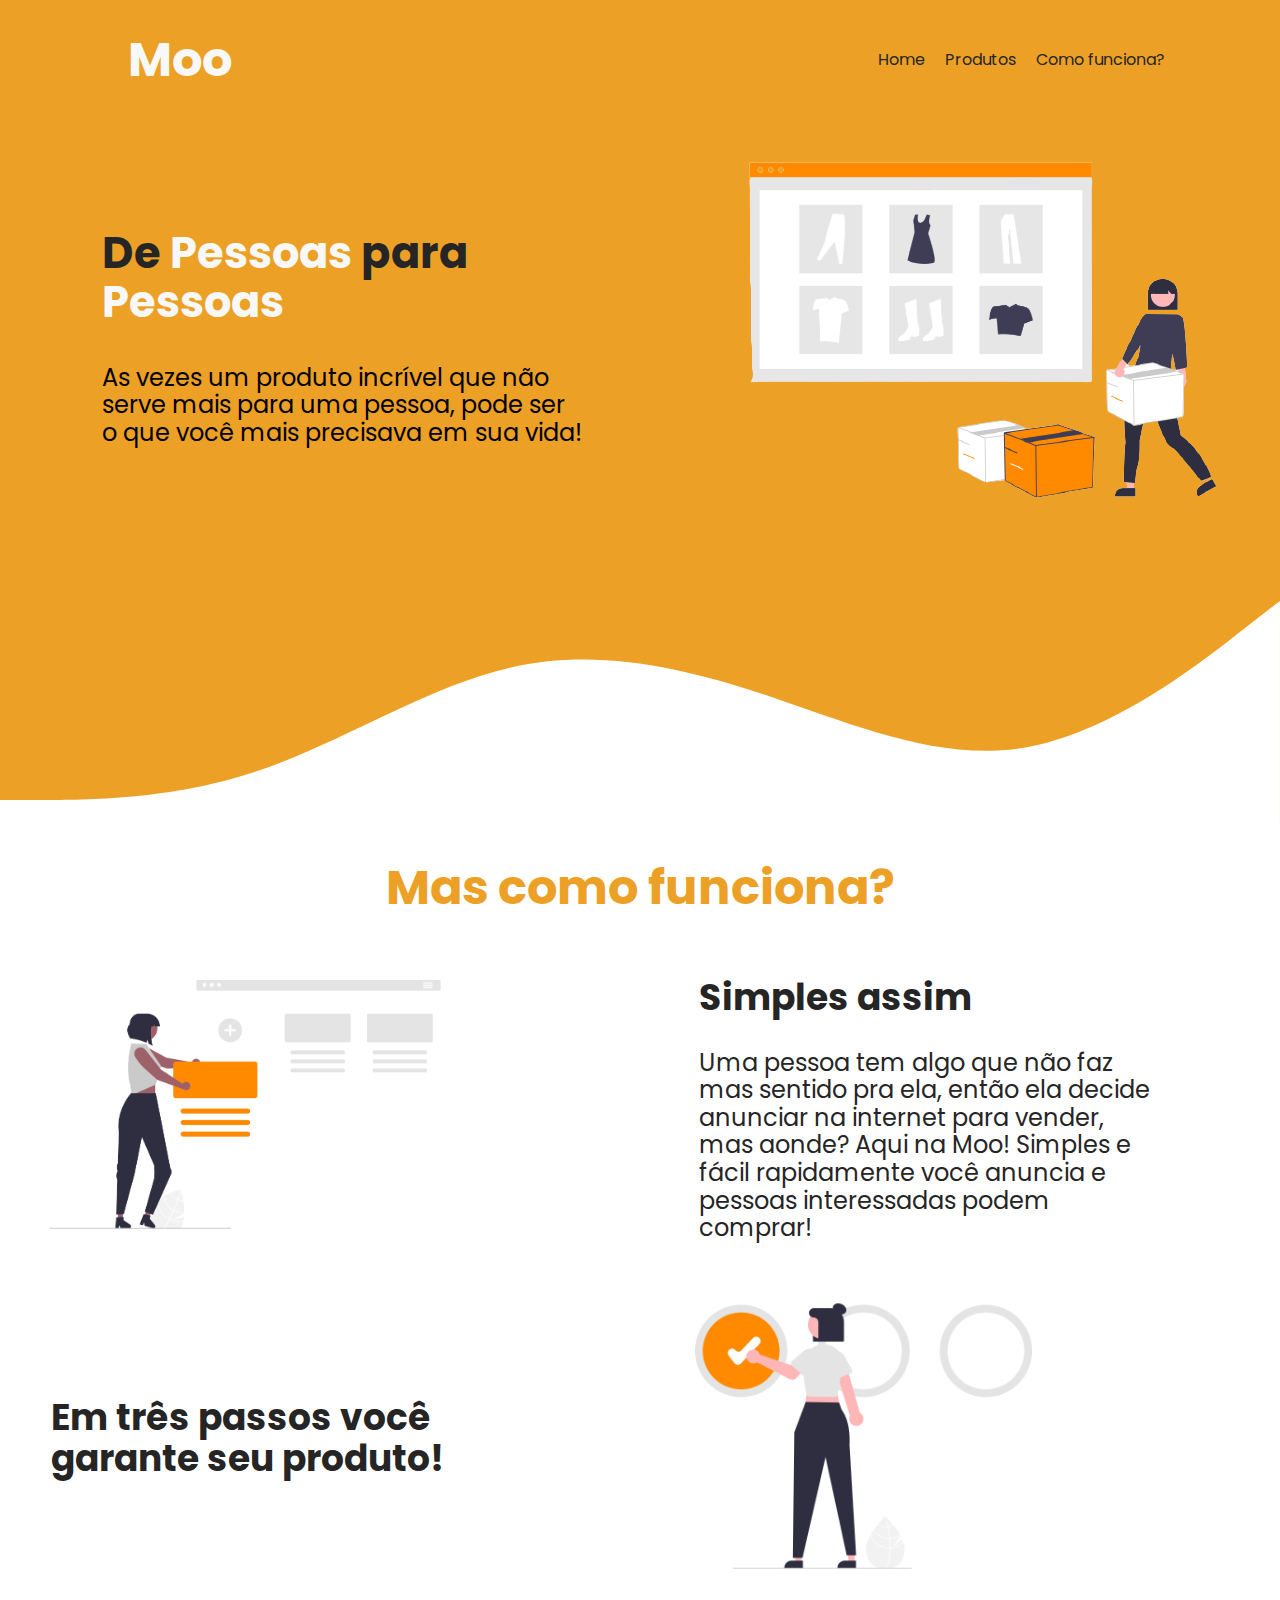
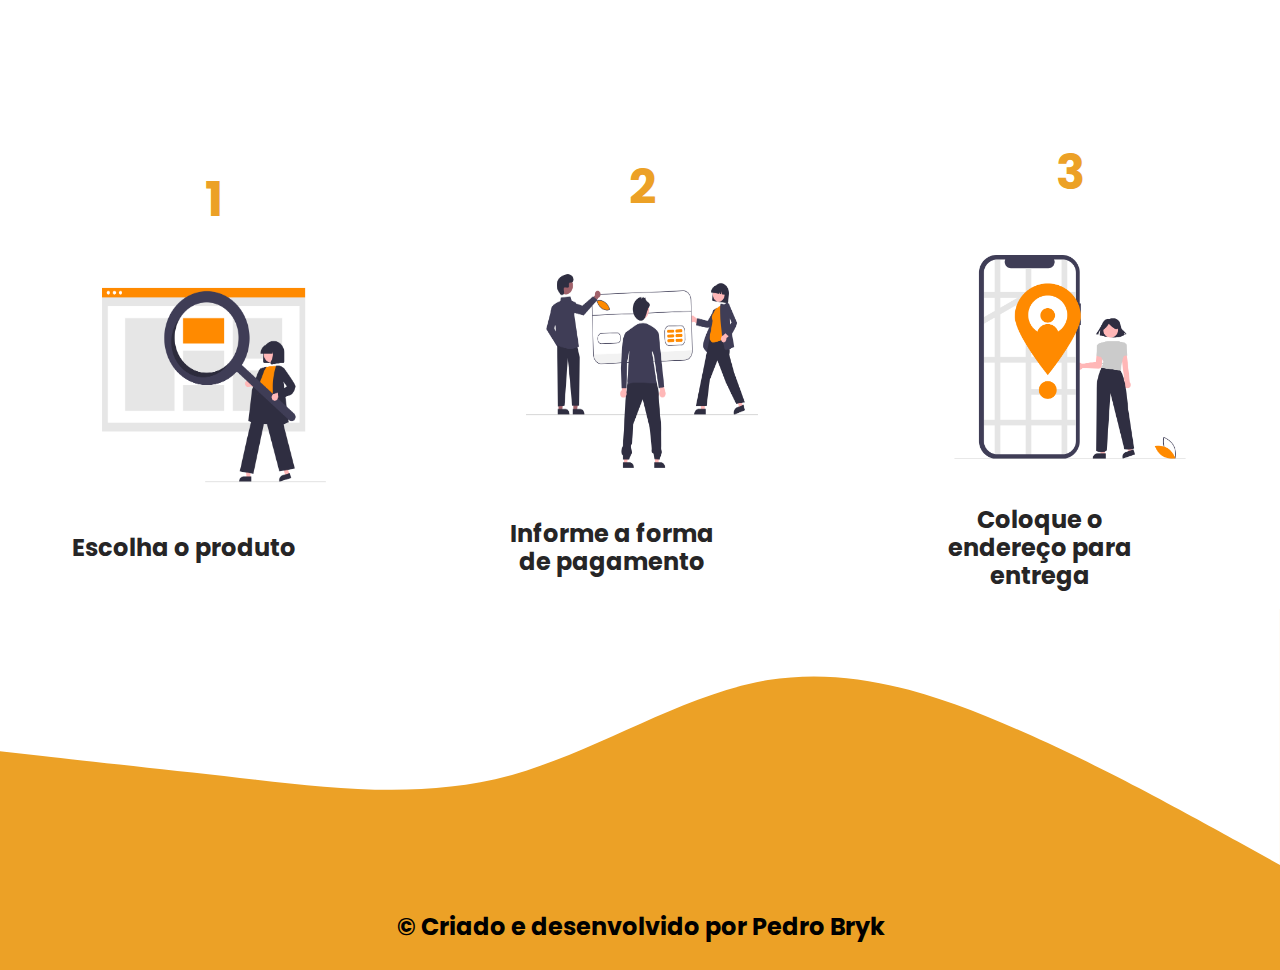
<file: Moo/index.html>
<!DOCTYPE html>
<html lang="pt">
<head>
    <meta charset="UTF-8">
    <meta http-equiv="X-UA-Compatible" content="IE=edge">
    <meta name="viewport" content="width=device-width, initial-scale=1.0">
    <link rel="preconnect" href="https://fonts.googleapis.com">
    <link rel="preconnect" href="https://fonts.gstatic.com" crossorigin>
    <link href="https://fonts.googleapis.com/css2?family=Poppins:wght@100;300;400;500;700&display=swap" rel="stylesheet">
    <link rel="stylesheet" href="./assets/css/normalize.css">
    <link rel="stylesheet" href="./assets/css/style.css">
    <title>Moo</title>
</head>

<body>

<header class="index__cabeçalho">

    <section class="cabeçalho">

        <section class="navegaçao">

            <div class="titulo">

                <h1>Moo</h1>

            </div>

            <ul class="navegaçao__nav">

                <li class="item"><a href="#">Home</a></li>
                <li class="item"><a href="categoria.html">Produtos</a></li>
                <li class="item-disable"><a href="#funciona__titulo">Como funciona?</a></li>

            </ul>

        </section>

    </section>

    <section class="conteudo">

        <section class="explica">

            <div class="explica__titulo">

                <h2>De <span>Pessoas</span> para <span>Pessoas</span></h2>

            </div>

            <div class="explica__conteudo">

                <p>As vezes um produto incrível que não serve mais para uma pessoa, pode ser o que você mais precisava em sua vida!</p>
                
            </div>

        </section>

        <section class="imagem">

            <img class="compra" src="./assets/img/shop.png">

        </section>

    </section>

    <svg xmlns="http://www.w3.org/2000/svg" viewBox="0 0 1440 319">
        <path fill="#ffff" fill-opacity="1" d="M0,288L48,288C96,288,192,288,288,256C384,224,480,160,576,138.7C672,117,768,139,864,170.7C960,203,1056,245,1152,229.3C1248,213,1344,139,1392,101.3L1440,64L1440,320L1392,320C1344,320,1248,320,1152,320C1056,320,960,320,864,320C768,320,672,320,576,320C480,320,384,320,288,320C192,320,96,320,48,320L0,320Z"></path>
      </svg>

</header>

<main>

    <div id="funciona__titulo">

        <h1>Mas como funciona?</h1>

    </div>

    <section class="funciona">

        <div class="funciona__imagem">

            <img class="imagem__funciona" src="./assets/img/adicionar.png">

        </div>

        <div class="funciona__explica">

            <div class="funciona__explica-titulo">

                <h2>Simples assim</h2>

            </div>

            <div class="funciona__explica-conteudo">

                <p>Uma pessoa tem algo que não faz mas sentido pra ela, então ela decide anunciar na internet para vender, mas aonde? Aqui na Moo! Simples e fácil rapidamente você anuncia e pessoas interessadas podem comprar!</p>

            </div>

        </div>

    </section>

    <section class="funciona">

        <div class="funciona__explica">

            <div class="funciona__garante-titulo">

                <h2>Em três passos você garante seu produto!</h2>

            </div>

        </div>

        <div class="funciona__imagem">

            <img class="imagem__funciona" src="./assets/img/passos.png">

        </div>

    </section>

    <section class="passos">

        <div class="passo">

            <div class="passo__titulo">
                <h1>1</h1>
            </div>

        <div class="passo__imagem">

            <img class="passo__imagem-escolha" src="./assets/img/escolha.png">

        </div>

        <div class="passo__explica">

            <h2>Escolha o produto</h2>

        </div>

        </div>

        <div class="passo">

            <div class="passo__titulo">
                <h1>2</h1>
            </div>

        <div class="passo__imagem">

            <img class="passo__imagem-pagamento" src="./assets/img/pagamento.png">

        </div>

        <div class="passo__explica">

            <h2>Informe a forma de pagamento</h2>

        </div>

        </div>

        <div class="passo">

            <div class="passo__titulo">
                <h1>3</h1>
            </div>

        <div class="passo__imagem">

            <img class="passo__imagem-local" src="./assets/img/endereço.png">

        </div>

        <div class="passo__explica">

            <h2>Coloque o endereço para entrega</h2>

        </div>

        </div>

    </section>

</main>

<footer>

    <svg xmlns="http://www.w3.org/2000/svg" viewBox="0 0 1440 319">
        <path fill="#fff" fill-opacity="1" d="M0,160L48,165.3C96,171,192,181,288,192C384,203,480,213,576,186.7C672,160,768,96,864,80C960,64,1056,96,1152,138.7C1248,181,1344,235,1392,261.3L1440,288L1440,0L1392,0C1344,0,1248,0,1152,0C1056,0,960,0,864,0C768,0,672,0,576,0C480,0,384,0,288,0C192,0,96,0,48,0L0,0Z"></path>
      </svg>

      <div class="direitos">

        <h2>&copy; Criado e desenvolvido por Pedro Bryk</h2>

    </div>

</footer>
    
</body>

</html>
</file>
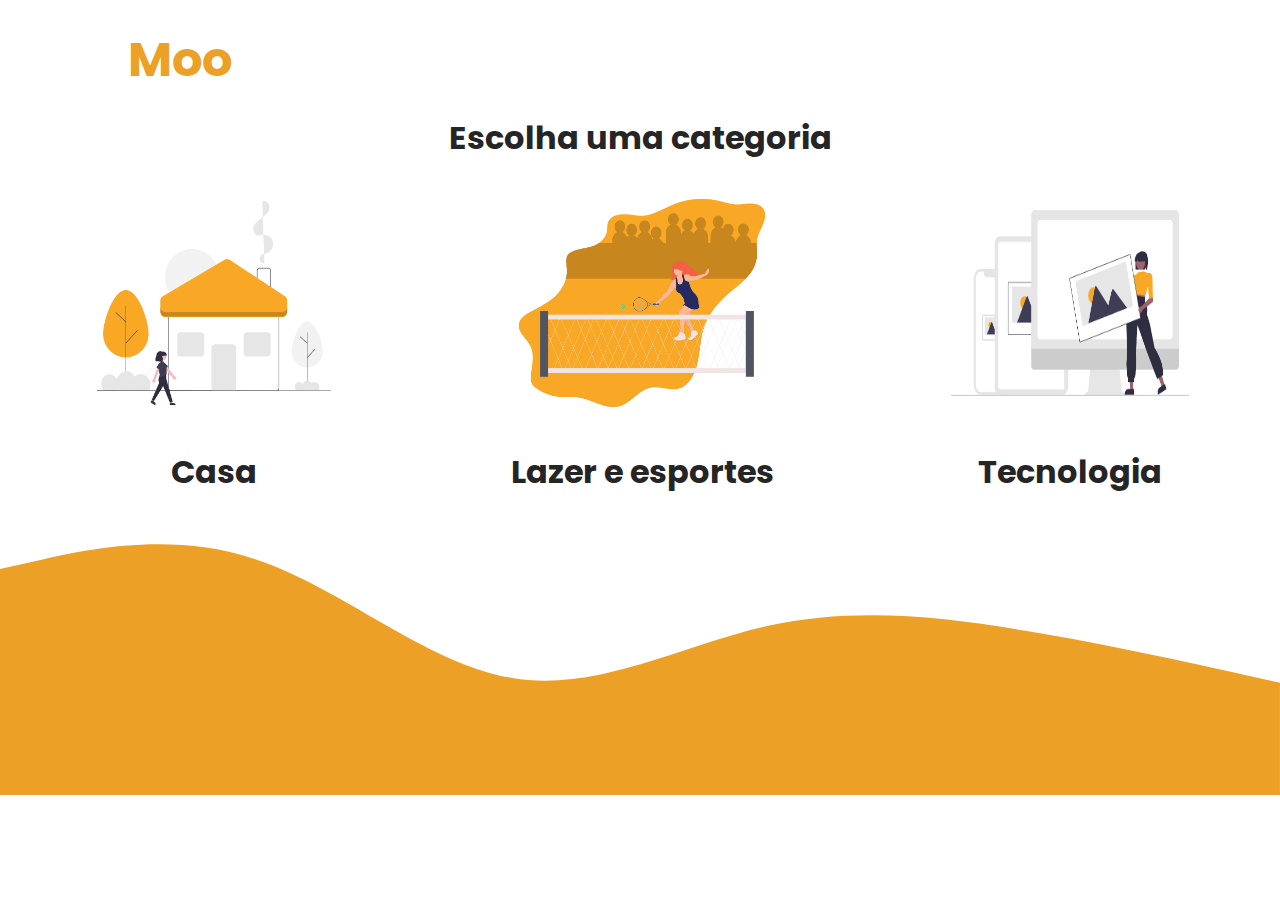
<file: Moo/categoria.html>
<!DOCTYPE html>
<html lang="pt">
<head>

    <meta charset="UTF-8">
    <meta http-equiv="X-UA-Compatible" content="IE=edge">
    <meta name="viewport" content="width=device-width, initial-scale=1.0">
    <link rel="preconnect" href="https://fonts.googleapis.com">
    <link rel="preconnect" href="https://fonts.gstatic.com" crossorigin>
    <link href="https://fonts.googleapis.com/css2?family=Poppins:wght@100;300;400;500;700&display=swap" rel="stylesheet">
    <link rel="stylesheet" href="./assets/css/normalize.css">
    <link rel="stylesheet" href="./assets/css/style.css">
    <link rel="stylesheet" href="./assets/css/categoria.css">
    <link rel="stylesheet" href="https://cdnjs.cloudflare.com/ajax/libs/animate.css/4.1.1/animate.min.css"/>
    <title>Moo</title>

</head>

<body>

    <header class="categoria__cabeçalho">

        <section class="cabeçalho">
           
                <div class="categoria__cabeçalho-titulo">
    
                    <a href="index.html"><h1>Moo</h1></a>
    
                </div>
    
        </section>

        <section class="categoria__escolha">

            <div class="categoria__escolha-titulo">
    
                <h1>Escolha uma categoria</h1>

            </div>

            <div class="categorias">

                <div class="categoria">

                    <div class="categoria__imagem">

                        <a href="casa.html"><img class="categoria__imagem-casa animate__animated animate__zoomIn" src="./assets/img/casa.png"></a>

                    </div>

                    <div class="categoria__titulo">

                        <h1>Casa</h1>

                    </div>

                </div>

                <div class="categoria">

                    <div class="categoria__imagem">

                        <a href="lazer.html"><img class="categoria__imagem-lazer animate__animated animate__zoomIn" src="./assets/img/lazer.png"></a>

                    </div>

                    <div class="categoria__titulo">

                        <h1>Lazer e esportes</h1>

                    </div>

                </div>

                <div class="categoria">

                    <div class="categoria__imagem">

                        <a href="tecnologia.html"><img class="categoria__imagem-tecnologia animate__animated animate__zoomIn" src="./assets/img/tecnologia.png"></a>

                    </div>

                    <div class="categoria__titulo">

                        <h1>Tecnologia</h1>

                    </div>

                </div>

            </div>

        </section>
        
    </header>

    <main>

        <svg xmlns="http://www.w3.org/2000/svg" viewBox="0 0 1440 319">
            <path fill="#ECA126" fill-opacity="1" d="M0,64L48,53.3C96,43,192,21,288,53.3C384,85,480,171,576,186.7C672,203,768,149,864,128C960,107,1056,117,1152,133.3C1248,149,1344,171,1392,181.3L1440,192L1440,320L1392,320C1344,320,1248,320,1152,320C1056,320,960,320,864,320C768,320,672,320,576,320C480,320,384,320,288,320C192,320,96,320,48,320L0,320Z"></path>
          </svg>

    </main>
    
</body>

</html>
</file>
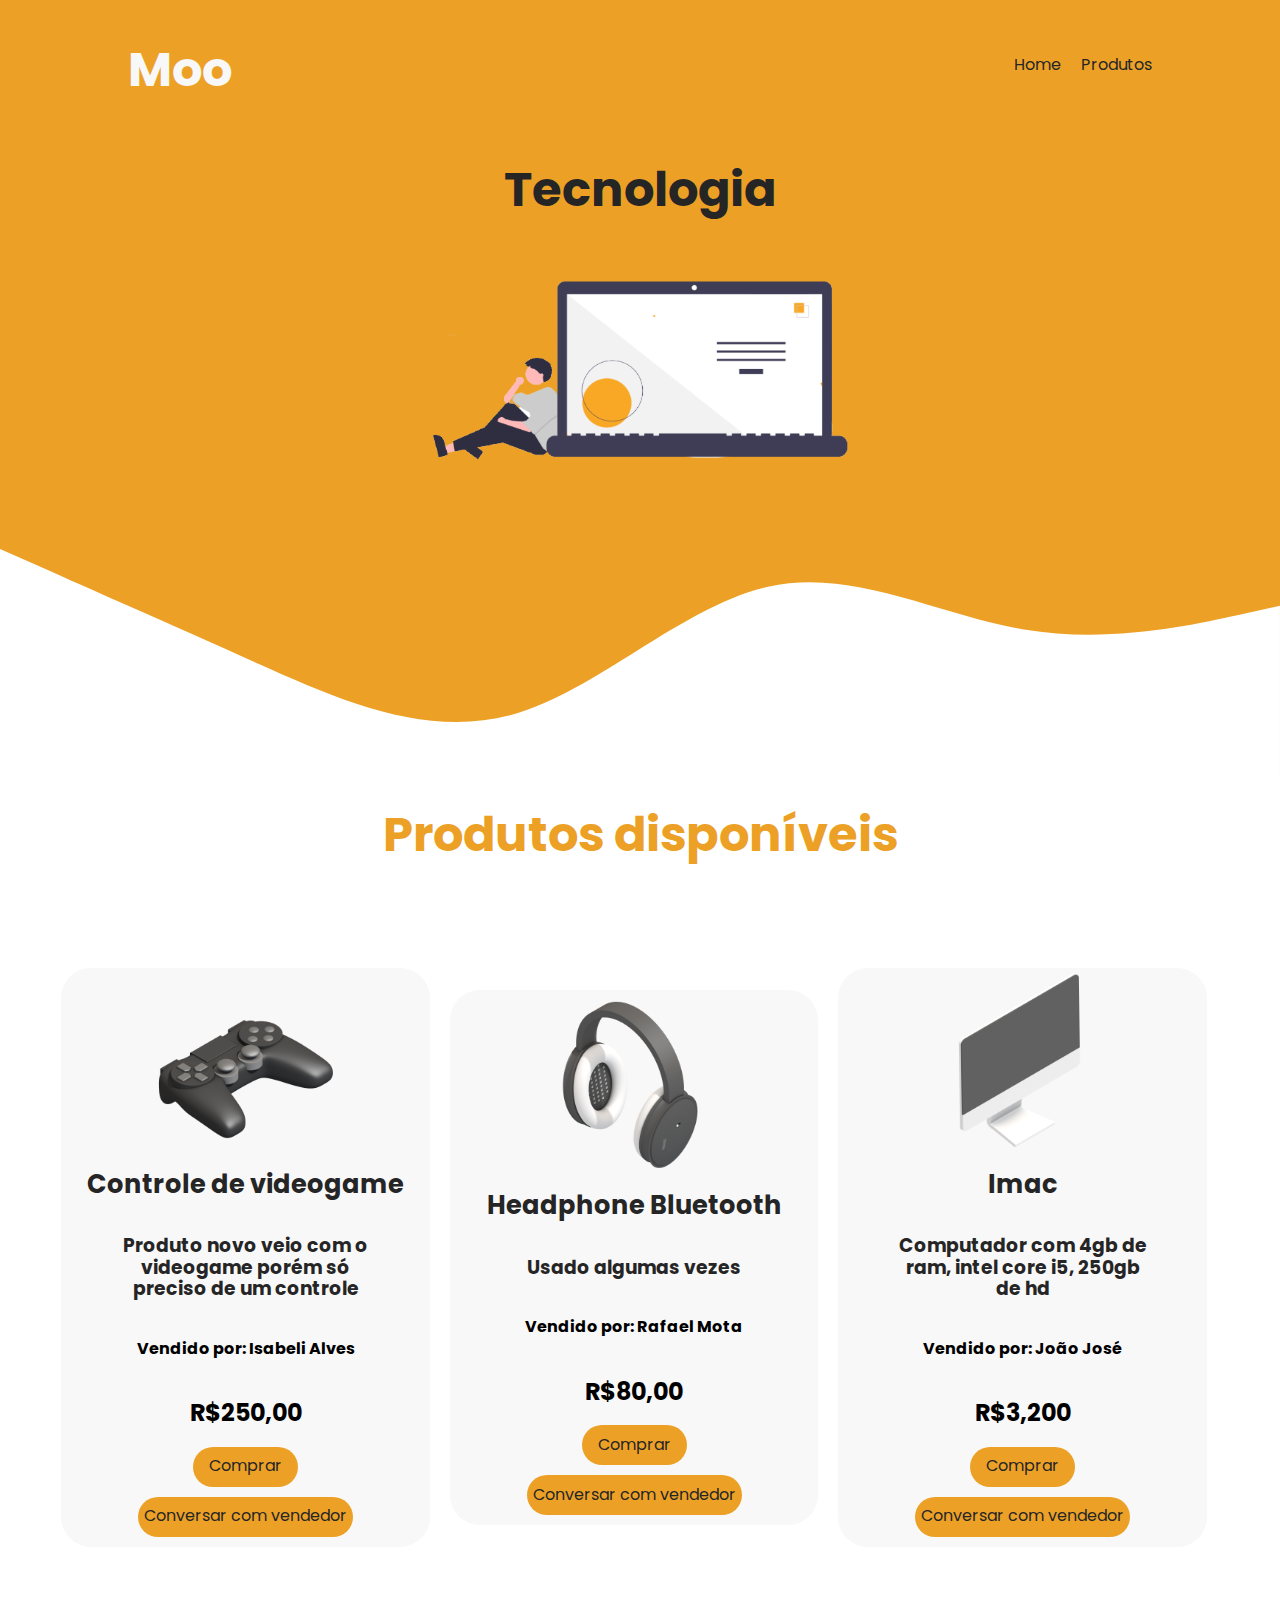
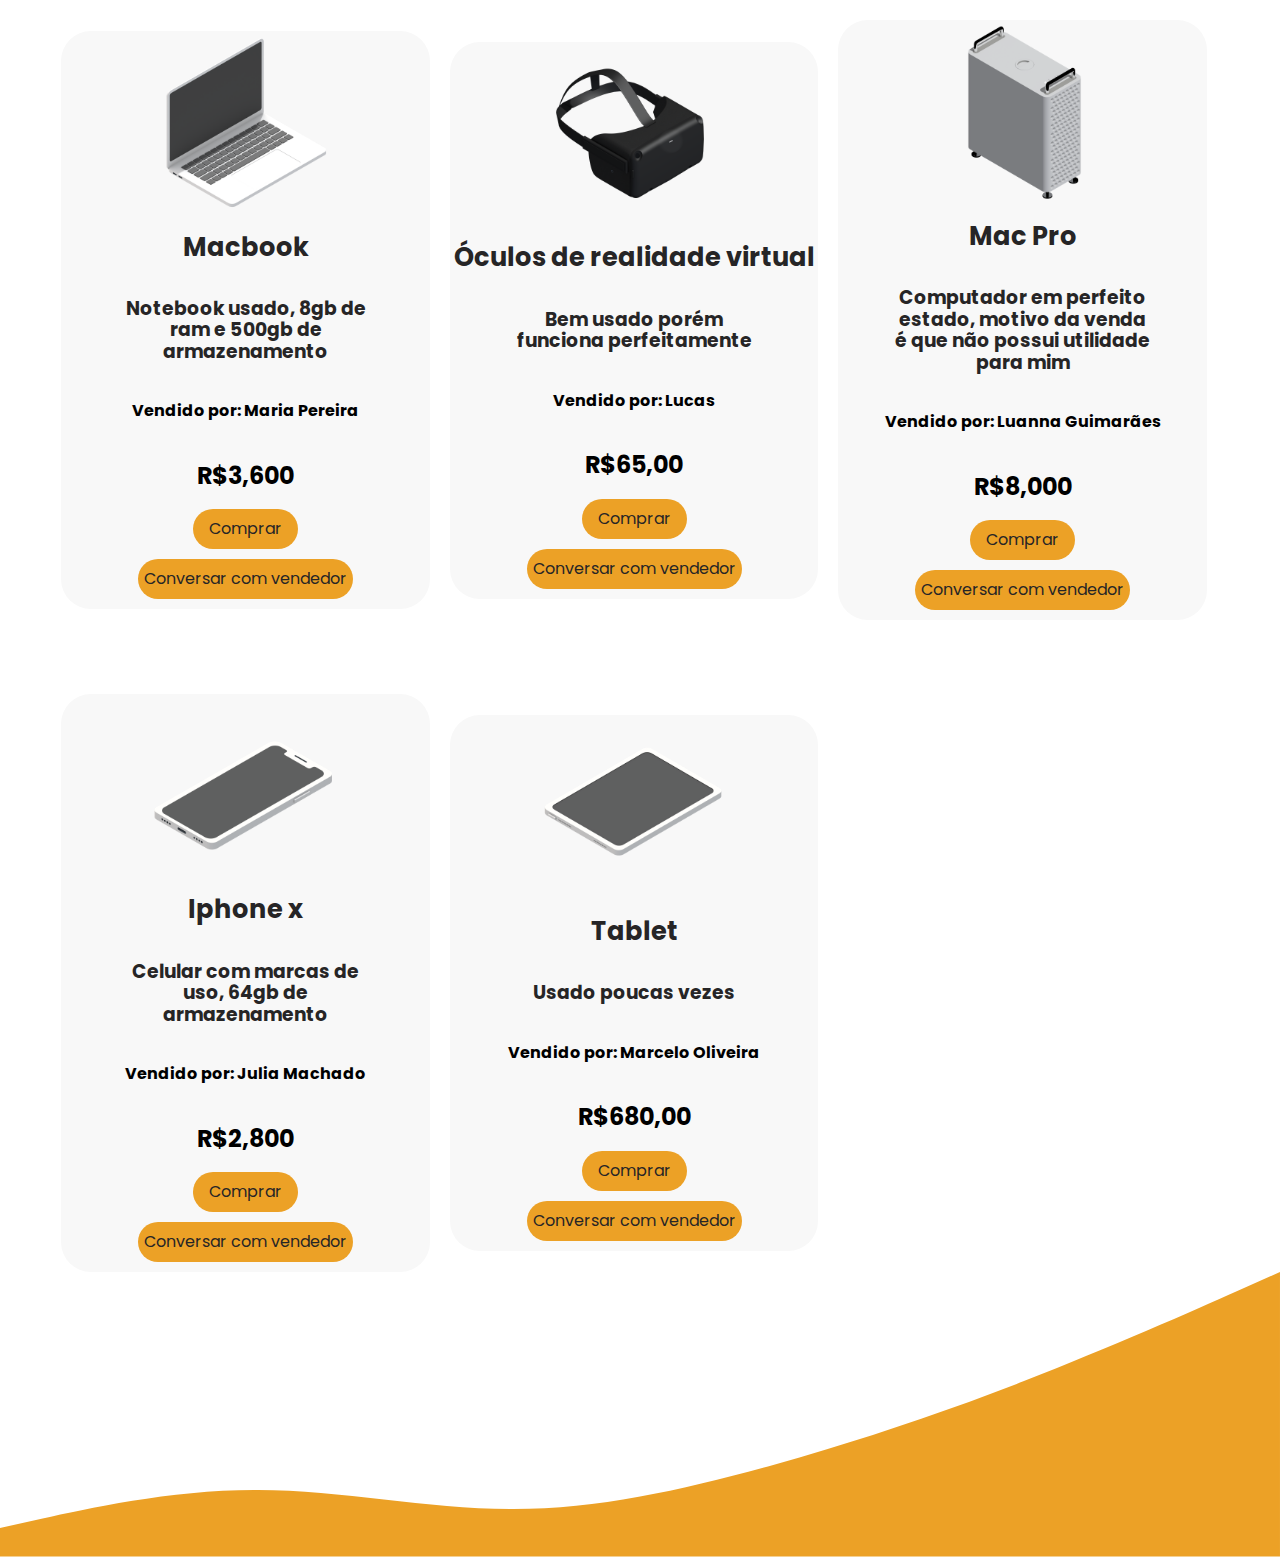
<file: Moo/tecnologia.html>
<!DOCTYPE html>
<html lang="pt">
<head>
    <meta charset="UTF-8">
    <meta http-equiv="X-UA-Compatible" content="IE=edge">
    <meta name="viewport" content="width=device-width, initial-scale=1.0">
    <link rel="preconnect" href="https://fonts.googleapis.com">
    <link rel="preconnect" href="https://fonts.gstatic.com" crossorigin>
    <link href="https://fonts.googleapis.com/css2?family=Poppins:wght@100;300;400;500;700&display=swap" rel="stylesheet">
    <link rel="stylesheet" href="./assets/css/normalize.css">
    <link rel="stylesheet" href="./assets/css/style.css">
    <link rel="stylesheet" href="./assets/css/categoria.css">
    <link rel="stylesheet" href="./assets/css/tecnologia.css">
    <title>Moo | Tecnologia</title>
</head>

<body>

    <header class="pagina__produto-cabeçalho">

        <section class="cabeçalho">
           
            <div class="produtos__cabeçalho-titulo">

                <a href="index.html"><h1>Moo</h1></a>

            </div>

            <ul class="navegaçao__nav">

                <li class="item"><a href="index.html">Home</a></li>
                <li class="item"><a href="categoria.html">Produtos</a></li>

            </ul>

        </section>

        <div class="produtos__escolha-titulo">

            <h1>Tecnologia</h1>

        </div>

        <div class="produtos__escolha-imagem">

            <img class="imagem__cabeçalho" src="./assets/img/tecnologia_banner.png">

        </div>

        <svg xmlns="http://www.w3.org/2000/svg" viewBox="0 0 1440 319">
            <path fill="#fff" fill-opacity="1" d="M0,64L48,85.3C96,107,192,149,288,192C384,235,480,277,576,250.7C672,224,768,128,864,106.7C960,85,1056,139,1152,154.7C1248,171,1344,149,1392,138.7L1440,128L1440,320L1392,320C1344,320,1248,320,1152,320C1056,320,960,320,864,320C768,320,672,320,576,320C480,320,384,320,288,320C192,320,96,320,48,320L0,320Z"></path>
          </svg>

    </header>
    
    <main>

        <div id="funciona__titulo">

            <h1>Produtos disponíveis</h1>
    
        </div>

        <section class="produtos">

            <div class="produto">

                <div class="produto__imagem">

                    <img class="produto__imagem-produto" src="./assets/img/produtos/tecnologia/controle.png">

                </div>

                <div class="produto__nome">

                    <h1>Controle de videogame</h1>

                </div>

                <div class="produto__descriçao">

                    <h3>Produto novo veio com o videogame porém só preciso de um controle</h3>

                </div>

                <div class="produto__vendedor">

                    <h4>Vendido por: Isabeli Alves</h4>

                </div>

                <div class="produto__preço">

                    <h2>R$250,00</h2>

                </div>

                <button class="produto__comprar"><a href="#">Comprar</a></button>

                <button class="produto__conversar"><a href="#">Conversar com vendedor</a></button>

            </div>

            <div class="produto">

                <div class="produto__imagem">

                    <img class="produto__imagem-produto" src="./assets/img/produtos/tecnologia/headphone.png">

                </div>

                <div class="produto__nome">

                    <h1>Headphone Bluetooth</h1>

                </div>

                <div class="produto__descriçao">

                    <h3>Usado algumas vezes</h3>

                </div>

                <div class="produto__vendedor">

                    <h4>Vendido por: Rafael Mota</h4>

                </div>

                <div class="produto__preço">

                    <h2>R$80,00</h2>

                </div>

                <button class="produto__comprar"><a href="#">Comprar</a></button>
                
                <button class="produto__conversar"><a href="#">Conversar com vendedor</a></button>

            </div>

            <div class="produto">

                <div class="produto__imagem">

                    <img class="produto__imagem-produto" src="./assets/img/produtos/tecnologia/imac.png">

                </div>

                <div class="produto__nome">

                    <h1>Imac</h1>

                </div>

                <div class="produto__descriçao">

                    <h3>Computador com 4gb de ram, intel core i5, 250gb de hd</h3>

                </div>

                <div class="produto__vendedor">

                    <h4>Vendido por: João José</h4>

                </div>

                <div class="produto__preço">

                    <h2>R$3,200</h2>

                </div>

                <button class="produto__comprar"><a href="#">Comprar</a></button>
                
                <button class="produto__conversar"><a href="#">Conversar com vendedor</a></button>

            </div>

            <div class="produto">

                <div class="produto__imagem">

                    <img class="produto__imagem-produto" src="./assets/img/produtos/tecnologia/macbook.png">

                </div>

                <div class="produto__nome">

                    <h1>Macbook</h1>

                </div>

                <div class="produto__descriçao">

                    <h3>Notebook usado, 8gb de ram e 500gb de armazenamento</h3>

                </div>

                <div class="produto__vendedor">

                    <h4>Vendido por: Maria Pereira</h4>

                </div>

                <div class="produto__preço">

                    <h2>R$3,600</h2>

                </div>

                <button class="produto__comprar"><a href="#">Comprar</a></button>
                
                <button class="produto__conversar"><a href="#">Conversar com vendedor</a></button>

            </div>

            <div class="produto">

                <div class="produto__imagem">

                    <img class="produto__imagem-produto" src="./assets/img/produtos/tecnologia/oculos.png">

                </div>

                <div class="produto__nome">

                    <h1>Óculos de realidade virtual</h1>

                </div>

                <div class="produto__descriçao">

                    <h3>Bem usado porém funciona perfeitamente</h3>

                </div>

                <div class="produto__vendedor">

                    <h4>Vendido por: Lucas</h4>

                </div>

                <div class="produto__preço">

                    <h2>R$65,00</h2>

                </div>

                <button class="produto__comprar"><a href="#">Comprar</a></button>
                
                <button class="produto__conversar"><a href="#">Conversar com vendedor</a></button>

            </div>

            <div class="produto">

                <div class="produto__imagem">

                    <img class="produto__imagem-produto" src="./assets/img/produtos/tecnologia/macpro.png">

                </div>

                <div class="produto__nome">

                    <h1>Mac Pro</h1>

                </div>

                <div class="produto__descriçao">

                    <h3>Computador em perfeito estado, motivo da venda é que não possui utilidade para mim</h3>

                </div>

                <div class="produto__vendedor">

                    <h4>Vendido por: Luanna Guimarães</h4>

                </div>

                <div class="produto__preço">

                    <h2>R$8,000</h2>

                </div>

                <button class="produto__comprar"><a href="#">Comprar</a></button>
                
                <button class="produto__conversar"><a href="#">Conversar com vendedor</a></button>

            </div>

            <div class="produto">

                <div class="produto__imagem">

                    <img class="produto__imagem-produto" src="./assets/img/produtos/tecnologia/phone.png">

                </div>

                <div class="produto__nome">

                    <h1>Iphone x</h1>

                </div>

                <div class="produto__descriçao">

                    <h3>Celular com marcas de uso, 64gb de armazenamento</h3>

                </div>

                <div class="produto__vendedor">

                    <h4>Vendido por: Julia Machado</h4>

                </div>

                <div class="produto__preço">

                    <h2>R$2,800</h2>

                </div>

                <button class="produto__comprar"><a href="#">Comprar</a></button>
                
                <button class="produto__conversar"><a href="#">Conversar com vendedor</a></button>

            </div>

            <div class="produto">

                <div class="produto__imagem">

                    <img class="produto__imagem-produto" src="./assets/img/produtos/tecnologia/tablet.png">

                </div>

                <div class="produto__nome">

                    <h1>Tablet</h1>

                </div>

                <div class="produto__descriçao">

                    <h3>Usado poucas vezes</h3>

                </div>

                <div class="produto__vendedor">

                    <h4>Vendido por: Marcelo Oliveira</h4>

                </div>

                <div class="produto__preço">

                    <h2>R$680,00</h2>

                </div>

                <button class="produto__comprar"><a href="#">Comprar</a></button>
                
                <button class="produto__conversar"><a href="#">Conversar com vendedor</a></button>

            </div>

        </section>

    </main>

    <footer class="produtos__rodape">

        <svg xmlns="http://www.w3.org/2000/svg" viewBox="0 0 1440 320">
            <path fill="#ECA126" fill-opacity="1" d="M0,288L48,277.3C96,267,192,245,288,245.3C384,245,480,267,576,266.7C672,267,768,245,864,218.7C960,192,1056,160,1152,122.7C1248,85,1344,43,1392,21.3L1440,0L1440,320L1392,320C1344,320,1248,320,1152,320C1056,320,960,320,864,320C768,320,672,320,576,320C480,320,384,320,288,320C192,320,96,320,48,320L0,320Z"></path>
          </svg>

    </footer>

</body>

</html>
</file>
<file: Moo/assets/css/style.css>
body{

font-family: 'Poppins', sans-serif;

}

.index__cabeçalho{

background-color: #ECA126;

}

.index__cabeçalho svg{

display: block;

}

.navegaçao{

display: flex;
justify-content: space-between;
align-items: center;
margin-left: 10%;

}

.titulo{

color: #f8f8f8;
font-size: 1.5em;
font-weight: 600;

}

.navegaçao__nav{

display: flex;
justify-content: space-around;
align-items: center;
margin-right: 10%;

}

.item, .item-disable{

padding-left: 20px;
list-style: none;

}

.item-disable a{

text-decoration: none;
color: #262526;

}

.item a{

text-decoration: none;
color: #262526;

}

.item a:hover{

color: #f8f8f8;

}

.conteudo{

display: flex;
justify-content: space-between;
align-items: center;

}

.explica{

margin-left: 8%;
width: 50%;

}

.explica__titulo{

font-size: 1.8em;
color: #262526;

}

.explica__titulo span{

color: #f8f8f8;

}

.explica__conteudo p{

font-size: 1.5em;

}

.imagem{

width: 50%;
margin-left: 8%;

}

#funciona__titulo{

color: #ECA126;
text-align: center;
font-size: 1.5em;

}

.funciona{

display: flex;
justify-content: space-between;
align-items: center;

}

.funciona__explica{

width: 60%;
margin-right: 10%;

}

.funciona__explica-titulo{

font-size: 1.5em;
color: #262526;

}

.funciona__explica-conteudo p{

font-size: 1.5em;
color: #262526;

}

.imagem__funciona{

width: 70%;

}

.funciona__garante-titulo{

margin-left: 10%;
font-size: 1.5em;
color: #262526;

}

.passos{

display: flex;
justify-content: space-between;
align-items: center;
margin-top: 8%;

}

.passo__titulo{

color: #ECA126;
text-align: center;
font-size: 1.5em;

}

.passo{

margin-left: 5%;
margin-right: 5%;

}

.passo__imagem{

width: 25%;

}

.passo__imagem-escolha{

width: 300px;
height: 250px;

}

.passo__imagem-pagamento{

width: 300px;
height: 250px;

}

.passo__imagem-local{

width: 300px;
height: 250px;

}

.passo__explica{

color: #262526;
text-align: center;
width: 80%;

}

footer{

background-color: #ECA126;

}

footer svg{

display: block;

}

.direitos{

text-align: center;
background-color: #ECA126;
padding-bottom: 10px;

}

@media(max-width: 768px){

    .navegaçao{

        flex-direction: column;
        margin-left: 0;

    }

    .item-disable{

        display: none;

    }

    .conteudo{

        flex-direction: column;

    }

    .explica{

        width: 80%;
        margin-left: 0;
        
        }

    .imagem{

        display: none;
            
        }

    #funciona__titulo{

        font-size: 1em;
            
    }

    .funciona{

        flex-direction: column;

    }

    .funciona__explica{

        width: 80%;
        margin-right: 0;
        
    }

    .imagem__funciona{

        width: 90%;
        
        } 

    .passos{

        flex-direction: column;

    }

}

@media(max-width: 1024px){

    .imagem{

        margin-left: 0;
            
    }

    .imagem__funciona{

        width: 40%;
        margin-left: 10%;
            
    }



}
</file>
<file: Moo/assets/css/categoria.css>
body{

    font-family: 'Poppins', sans-serif;
    
}

.categoria__cabeçalho-titulo{

font-size: 1.5em;
font-weight: 600;
margin-left: 10%;
color: #ECA126;

}

.categoria__cabeçalho-titulo a{

text-decoration: none;
color: #ECA126;

}

.categoria__escolha-titulo{

text-align: center;
color: #262526;

}

.categorias{

display: flex;

}

.categoria{

margin-left: 5%;
margin-right: 5%;
    
}

.categoria__imagem-casa{

width: 300px;
height: 250px;

}

.categoria__imagem-lazer{

width: 300px;
height: 250px;

}

.categoria__imagem-tecnologia{

width: 300px;
height: 250px;
    
}

.categoria__titulo{

text-align: center;
color: #262526;

}

main svg{

display: block;

}

    @media(max-width: 768px){

    .categorias{

        flex-direction: column;
        align-items: center;
            
    }


}
</file>
<file: Moo/assets/css/tecnologia.css>
.pagina__produto-cabeçalho{

background-color: #ECA126;


}

.pagina__produto-cabeçalho svg{

display: block;

}

.cabeçalho{

display: flex;
align-items: center;
justify-content: space-between;

}

.produtos__cabeçalho-titulo{

font-size: 1.5em;
font-weight: 600;
margin-left: 10%;
padding-top: 10px;

}

.produtos__cabeçalho-titulo a{

color: #f8f8f8;
text-decoration: none;

}

.produtos__escolha-titulo{

text-align: center;
color: #262526;
font-size: 1.5em;

}

.produtos__escolha-imagem{

margin-top: 10px;
display: flex;
align-items: center;
justify-content: space-around;

}

.imagem__cabeçalho{

width: 40%;
margin: 0 auto;

}

.produtos{

display: flex;
align-items: center;
flex-wrap: wrap;
margin-left: 4%;

}

.produto{

width: 30%;
display: flex;
flex-direction: column;
justify-content: space-between;
align-items: center;
margin-left: 10px;
margin-right: 10px;
margin-top: 6%;
background-color: #f8f8f8;
border-radius: 30px;

}

.produto__imagem{

display: flex;
align-items: center;
justify-content: space-around;

}

.produto__imagem-produto{

width: 50%;
height: 50%;

}

.produto__nome{

font-size: .8em;
color: #262526;

}

.produto__descriçao{

font-size: 1em;
color: #262526;
text-align: center;
width: 70%;

}

.produto__comprar{

border: none;
background-color: #ECA126;
border-radius: 30px;
height: 40px;
cursor: pointer;    
    
}

.produto__comprar a{

text-decoration: none;
color: #262526;
margin-left: 10px;
margin-right: 10px;

}

.produto__conversar{

margin-top: 10px;
border: none;
margin-bottom: 10px;
background-color: #ECA126;
border-radius: 30px;
height: 40px;
cursor: pointer;
transition: 1s;

}

.produto__conversar:hover{

background-color: #d38200;

}

.produto__conversar a{

text-decoration: none;
color: #262526;

}

.produtos__rodape{

background-color: #fff;

}

    @media(max-width: 768px){

        .produtos{

            flex-direction: column;
            margin-left: 0;

        }

        .produto{

            width: 90%;
            margin-top: 10%;

        }

    }
</file>
